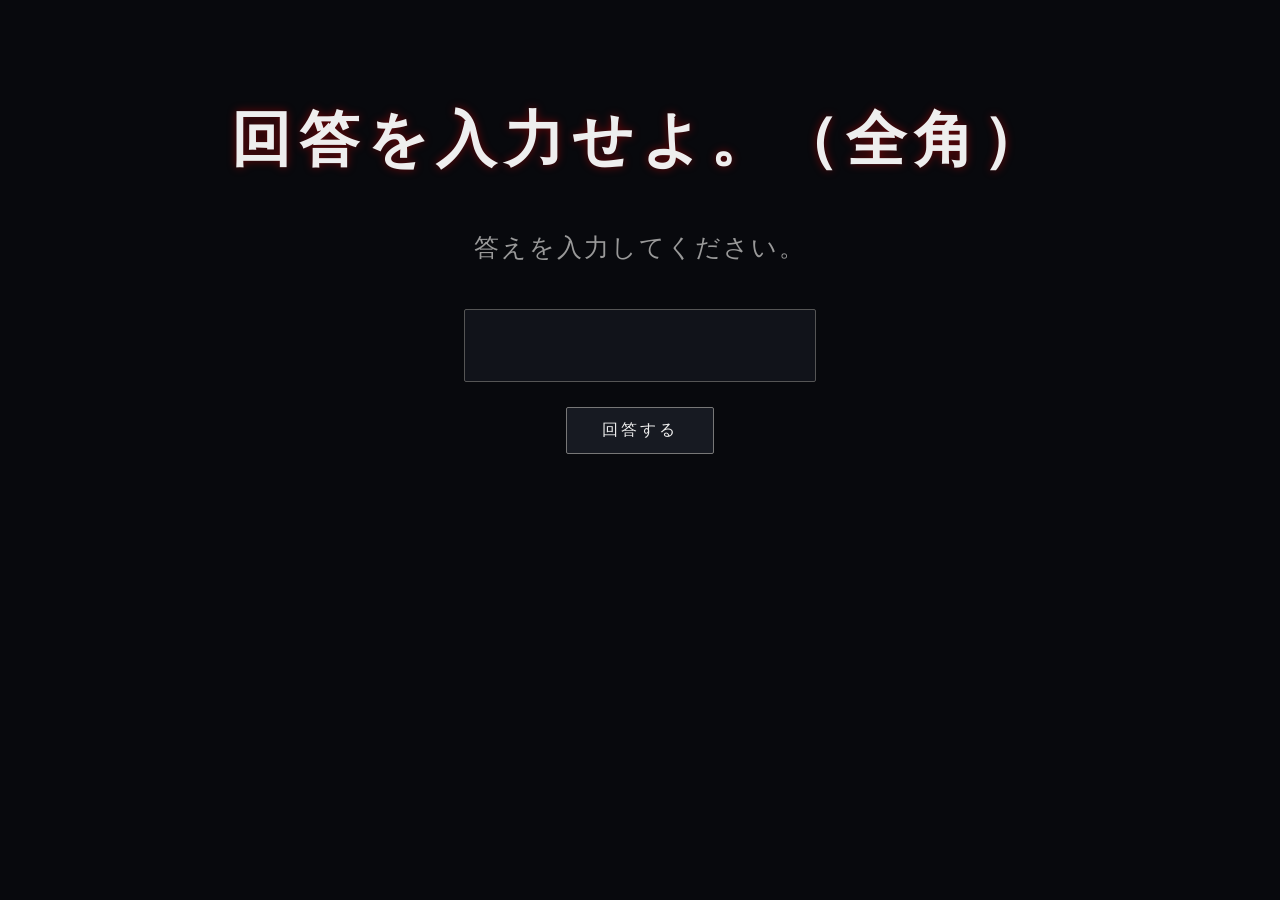
<file: index.html>
<!DOCTYPE html>
<html lang="ja">
<head>
    <meta charset="UTF-8">
    <title>爆弾解除</title>
    <link rel="stylesheet" href="style.css">
</head>

<body>
    <h1>回答を入力せよ。（全角）</h1>

    <p>答えを入力してください。</p>

    <input type="text" id="answer">
    <button onclick="checkAnswer()">回答する</button>

    <p id="result"></p>

    <!-- GIFを表示する場所 -->
    <img id="bombGif" src="images/bomb.gif" alt="演出" style="display: none;">

    <script>
    const countdownSound = new Audio("sounds/tiktak.mp3");
    function checkAnswer() {
        const answer = document.getElementById("answer").value;

        if (answer === "テスト" ||
            answer === "３７５０" ||
            answer === "６４３５" ||
            answer === "１３９５" ||
            answer === "３８３８" ||
            answer === "５２５２" ||
　　　　　　　　answer === "７８７８" ||
            answer === "タロサク" ||
            answer === "バクダン" ||
            answer === "爆弾" ||
            answer === "犯人" ||
            answer === "ハンニン" 
           ) {
            countdownSound.play();
            window.location.href = "correct.html";
        } else {
            countdownSound.play();
            window.location.href = "wrong.html";
        }
    }
</script>
</body>
</html>
</file>
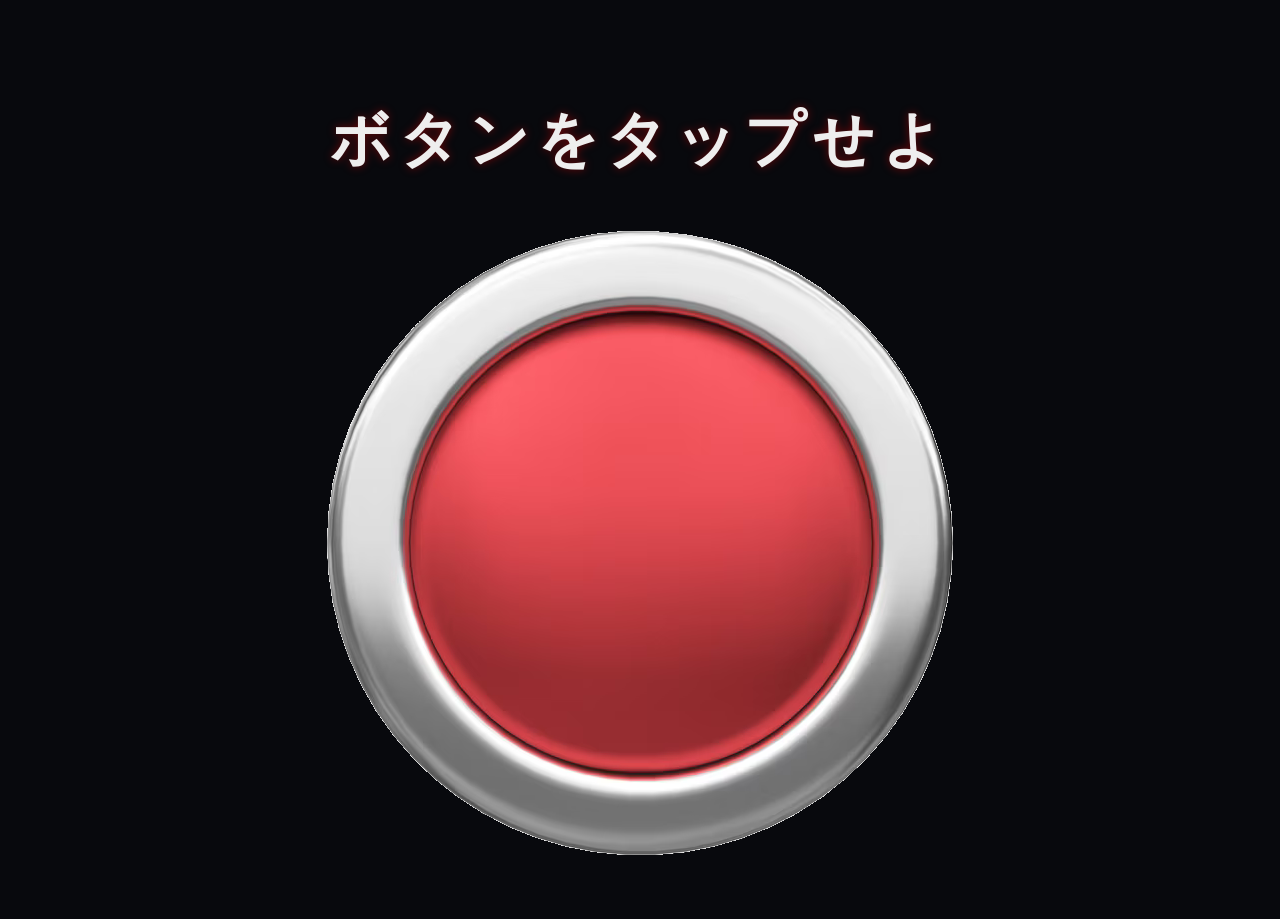
<file: correct.html>
<!DOCTYPE html>
<html lang="ja">
<head>
    <meta charset="UTF-8">
    <title>解除成功</title>
    <link rel="stylesheet" href="style.css">
</head>

<body>

    <h1>ボタンをタップせよ</h1>

    <img id="buttonPic" src="images/button.png" alt="ボタン">
    <!-- 10秒カウントダウン -->
    <img id="countdownGif" src="images/countdown.gif" alt="カウントダウン">

    <!-- 成功　-->
    <img id="achievePic" src="images/achieve.png" alt="成功演出">

    <script>
    const title = document.querySelector("h1");
    const countdownGif = document.getElementById("countdownGif");
    const achievePic = document.getElementById("achievePic");
    const buttonPic = document.getElementById("buttonPic");

    const countdownSound = new Audio("sounds/tiktak.mp3");
    const clearSound = new Audio("sounds/clear.mp3");

    achievePic.style.display = "none";
    countdownGif.style.display = "none";

    // 画面を押したらカウントダウン開始
    document.addEventListener("click", function() {
        buttonPic.style.display = "none";
        title.style.display = "none";
        countdownGif.style.display = "block";
        countdownSound.volume = 1.0;
        countdownSound.play();

        // 10秒後に爆発
        setTimeout(function() {

            countdownGif.style.display = "none";
            achievePic.style.display = "block";

            countdownSound.pause();

            clearSound.volume = 1.0;
            clearSound.play();

        }, 9000);

    }, { once: true });
</script>
</file>
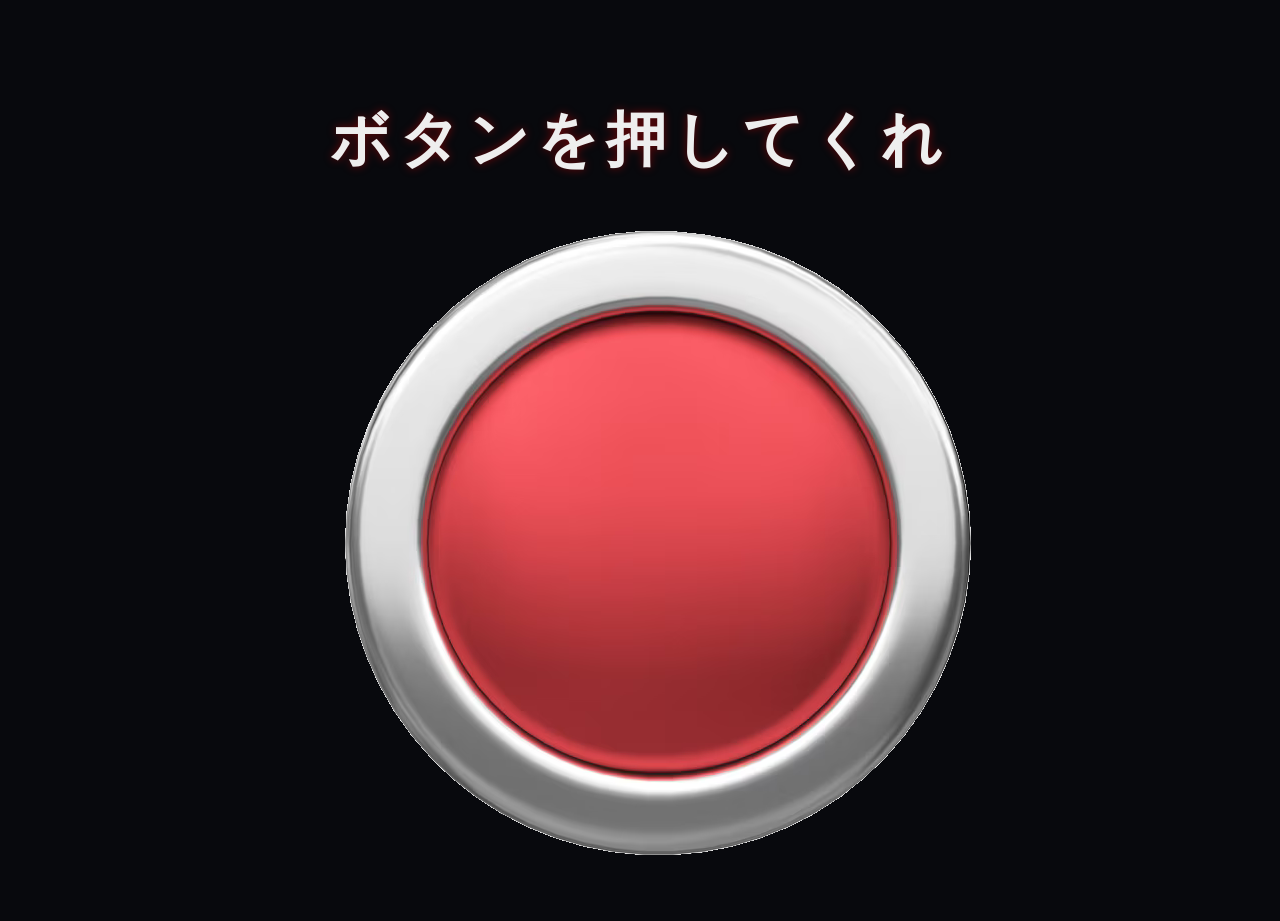
<file: wrong.html>
<!DOCTYPE html>
<html lang="ja">
<head>
    <meta charset="UTF-8">
    <title>不正解</title>
    <link rel="stylesheet" href="style.css">
</head>

<body>

    <h1>ボタンを押してくれ</h1>
    <button id="nextButton" onclick="Gonext.1()">
    次へ進む
　　　</button>
　　 <img id="buttonPic" src="images/button.png" alt="ボタン">
    <!-- 10秒カウントダウン -->
    <img id="countdownGif" src="images/countdown.gif" alt="カウントダウン">

    <!-- 爆発GIF -->
    <img id="explosionGif" src="images/explosion.gif" alt="爆発演出">

    <script>
    const title = document.querySelector("h1");
    const countdownGif = document.getElementById("countdownGif");
    const explosionGif = document.getElementById("explosionGif");
    const buttonPic = document.getElementById("buttonPic");

    const countdownSound = new Audio("sounds/tiktak.mp3");
    const explosionSound = new Audio("sounds/explosion.mp3");

    explosionGif.style.display = "none";
    countdownGif.style.display = "none";

    // 画面を押したらカウントダウン開始
    document.addEventListener("click", function() {
        buttonPic.style.display = "none";
        title.style.display = "none";
        countdownGif.style.display = "block";
        countdownSound.volume = 1.0;
        countdownSound.play();

        // 10秒後に爆発
        setTimeout(function() {

            countdownGif.style.display = "none";
            explosionGif.style.display = "block";

            countdownSound.pause();

            explosionSound.volume = 1.0;
            explosionSound.play();
// 爆発音が始まってから5秒後にボタンを表示
　　　　 setTimeout(function() {
    　　document.getElementById("nextButton").style.display = "block";
}, 5000);

        }, 9900);

    }, { once: true });



</script>
</file>
<file: style.css>
body {
    background-color: #08090d;
    color: #d8d8d8;
    font-family: "Noto Sans JP", sans-serif;
    text-align: center;
    margin: 0;
    padding: 60px 20px;
}

/* タイトル */
h1 {
    color: #eeeeee;
    font-size: 60px;
    letter-spacing: 8px;
    text-shadow: 0 0 10px rgba(255, 0, 0, 0.4);
    margin-bottom: 50px;
}

/* 説明文 */
p {
    color: #999;
    font-size: 25px;
    letter-spacing: 2px;
}

/* 入力欄 */
input {
    width: 300px;
    padding: 25px;
    margin-top: 20px;

    background-color: #11131a;
    color: #eeeeee;

    border: 1px solid #555;
    border-radius: 2px;

    font-size: 18px;
    text-align: center;

    outline: none;
}

/* 入力欄を選択したとき */
input:focus {
    border-color: #9b1c1c;
    box-shadow: 0 0 10px rgba(155, 28, 28, 0.4);
}

#nextButton {
    display: none;
}


/* 回答ボタン */
button {
    display: block;

    margin: 25px auto;
    padding: 12px 35px;

    background-color: #171a22;
    color: #eeeeee;

    border: 1px solid #777;
    border-radius: 2px;

    font-size: 16px;
    letter-spacing: 3px;

    cursor: pointer;
    transition: 0.2s;
}

/* ボタンにカーソルを合わせたとき */
button:hover {
    background-color: #8b1515;
    border-color: #c33;
    box-shadow: 0 0 15px rgba(180, 0, 0, 0.5);
}

/* 結果表示 */
#result {
    margin-top: 30px;
    font-size: 20px;
    color: #b33;
    letter-spacing: 3px;
}

#countdownGif,
#explosionGif,
#achieveImage{
    width: 350px;
    max-width: 90%;
    margin: 30px auto;
}

#nextButton {
    display: none;

    /* 文字 */
    font-size: 30px;
    letter-spacing: 4px;

    /* ボタンの大きさ */
    padding: 15px 45px;

    /* 位置 */
    margin: 40px auto 0 auto;

    /* 見た目 */
    background-color: #171a22;
    color: #eeeeee;
    border: 1px solid #777;
    border-radius: 3px;
    cursor: pointer;
}

/* スマホ用 */
@media (max-width: 600px) {

    h1 {
        font-size: 80px;
        letter-spacing: 5px;
    }

    p {
        font-size: 30px;
    }

    input {
        font-size: 40px;
    }

    button {
        font-size: 30px;
    }

    #result {
        font-size: 24px;
    }
}
</file>
